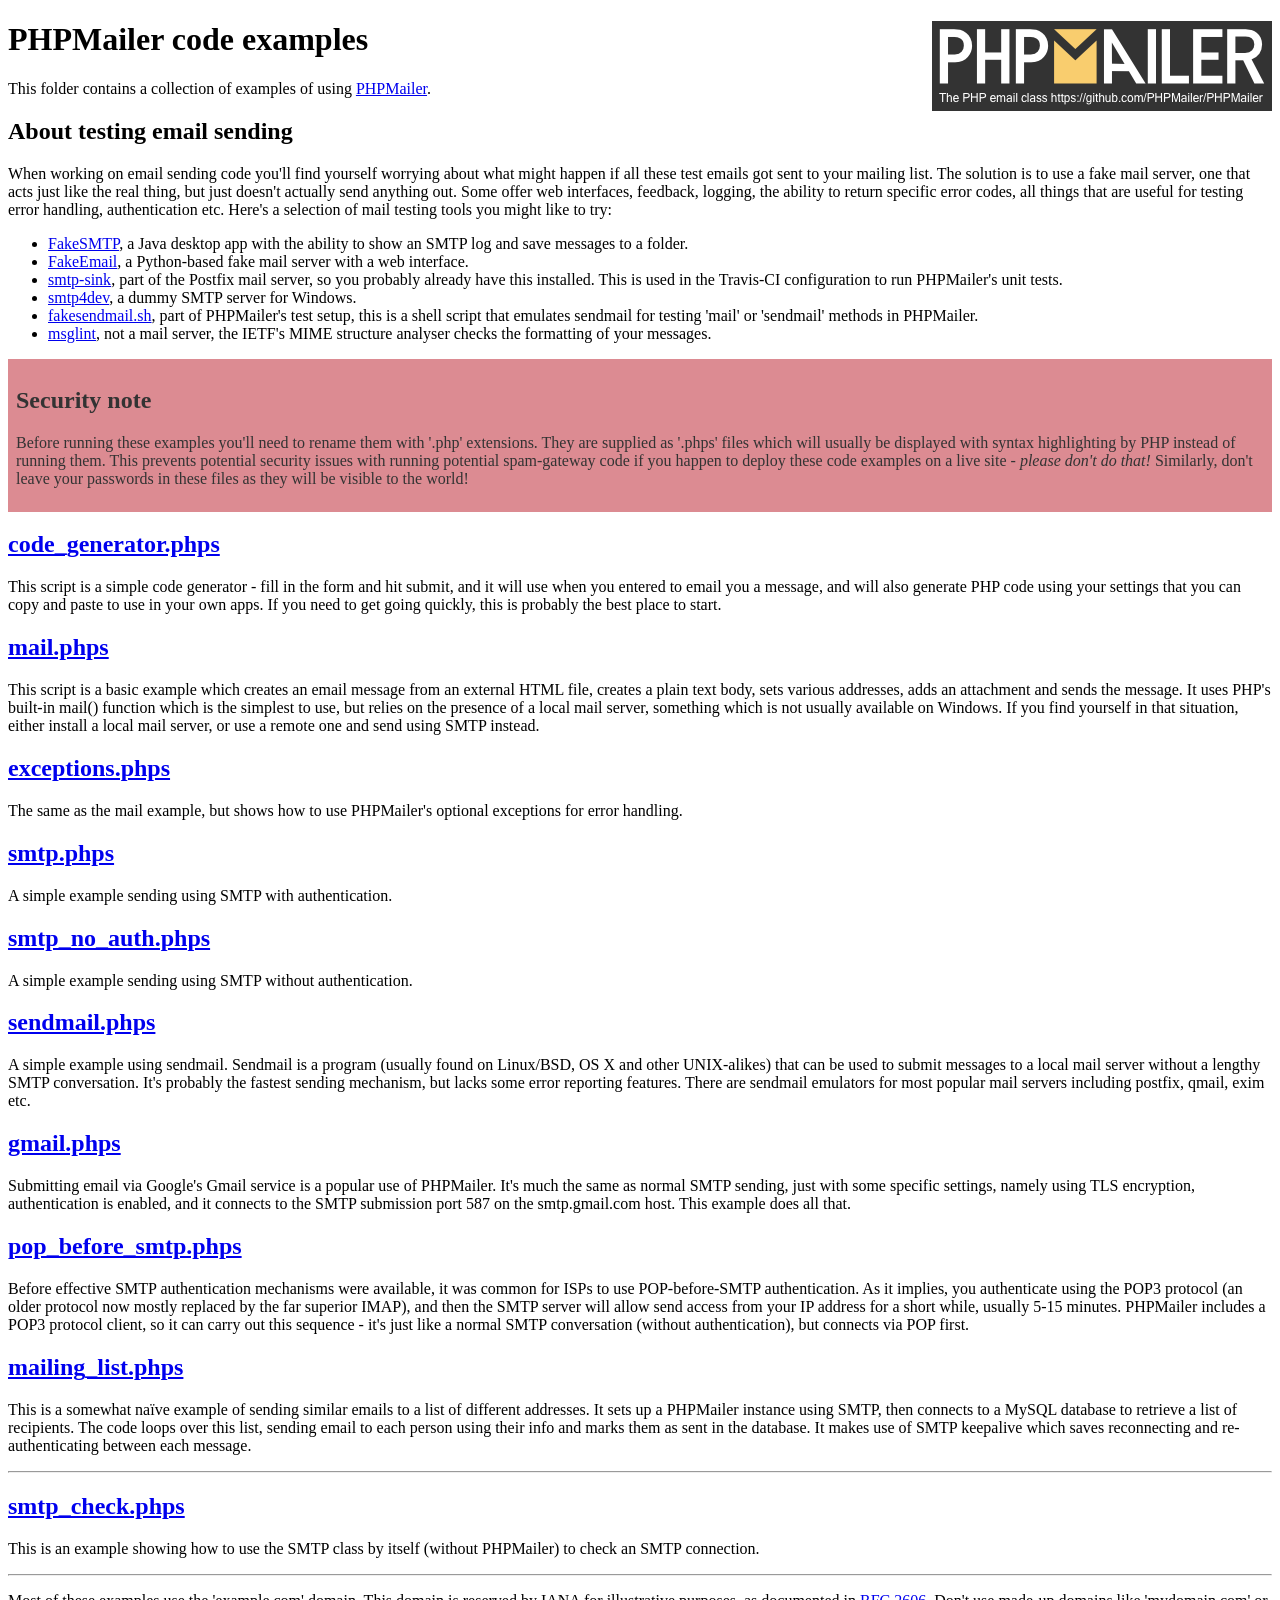
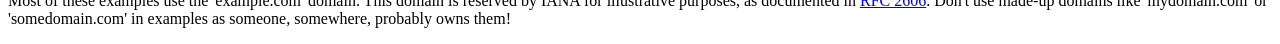
<file: form/php-mailer/examples/index.html>
<!DOCTYPE html>
<html>
<head>
	<meta charset="UTF-8">
	<title>PHPMailer Examples</title>
</head>
<body>
<h1>PHPMailer code examples<a href="https://github.com/PHPMailer/PHPMailer"><img src="images/phpmailer.png" style="float:right; border:0;" alt="PHPMailer logo"></a></h1>
<p>This folder contains a collection of examples of using <a href="https://github.com/PHPMailer/PHPMailer">PHPMailer</a>.</p>
<h2>About testing email sending</h2>
<p>When working on email sending code you'll find yourself worrying about what might happen if all these test emails got sent to your mailing list. The solution is to use a fake mail server, one that acts just like the real thing, but just doesn't actually send anything out. Some offer web interfaces, feedback, logging, the ability to return specific error codes, all things that are useful for testing error handling, authentication etc. Here's a selection of mail testing tools you might like to try:</p>
<ul>
  <li><a href="https://github.com/Nilhcem/FakeSMTP">FakeSMTP</a>, a Java desktop app with the ability to show an SMTP log and save messages to a folder. </li>
  <li><a href="https://github.com/isotoma/FakeEmail">FakeEmail</a>, a Python-based fake mail server with a web interface.</li>
  <li><a href="http://www.postfix.org/smtp-sink.1.html">smtp-sink</a>, part of the Postfix mail server, so you probably already have this installed. This is used in the Travis-CI configuration to run PHPMailer's unit tests.</li>
  <li><a href="http://smtp4dev.codeplex.com">smtp4dev</a>, a dummy SMTP server for Windows.</li>
  <li><a href="https://github.com/PHPMailer/PHPMailer/blob/master/test/fakesendmail.sh">fakesendmail.sh</a>, part of PHPMailer's test setup, this is a shell script that emulates sendmail for testing 'mail' or 'sendmail' methods in PHPMailer.</li>
  <li><a href="http://tools.ietf.org/tools/msglint/">msglint</a>, not a mail server, the IETF's MIME structure analyser checks the formatting of your messages.</li>
</ul>
<div style="padding: 8px; color: #333333; background-color: #dc8b92">
<h2>Security note</h2>
<p>Before running these examples you'll need to rename them with '.php' extensions. They are supplied as '.phps' files which will usually be displayed with syntax highlighting by PHP instead of running them. This prevents potential security issues with running potential spam-gateway code if you happen to deploy these code examples on a live site - <em>please don't do that!</em> Similarly, don't leave your passwords in these files as they will be visible to the world!</p>
</div>
<h2><a href="code_generator.phps">code_generator.phps</a></h2>
<p>This script is a simple code generator - fill in the form and hit submit, and it will use when you entered to email you a message, and will also generate PHP code using your settings that you can copy and paste to use in your own apps. If you need to get going quickly, this is probably the best place to start.</p>
<h2><a href="mail.phps">mail.phps</a></h2>
<p>This script is a basic example which creates an email message from an external HTML file, creates a plain text body, sets various addresses, adds an attachment and sends the message. It uses PHP's built-in mail() function which is the simplest to use, but relies on the presence of a local mail server, something which is not usually available on Windows. If you find yourself in that situation, either install a local mail server, or use a remote one and send using SMTP instead.</p>
<h2><a href="exceptions.phps">exceptions.phps</a></h2>
<p>The same as the mail example, but shows how to use PHPMailer's optional exceptions for error handling.</p>
<h2><a href="smtp.phps">smtp.phps</a></h2>
<p>A simple example sending using SMTP with authentication.</p>
<h2><a href="smtp_no_auth.phps">smtp_no_auth.phps</a></h2>
<p>A simple example sending using SMTP without authentication.</p>
<h2><a href="sendmail.phps">sendmail.phps</a></h2>
<p>A simple example using sendmail. Sendmail is a program (usually found on Linux/BSD, OS X and other UNIX-alikes) that can be used to submit messages to a local mail server without a lengthy SMTP conversation. It's probably the fastest sending mechanism, but lacks some error reporting features. There are sendmail emulators for most popular mail servers including postfix, qmail, exim etc.</p>
<h2><a href="gmail.phps">gmail.phps</a></h2>
<p>Submitting email via Google's Gmail service is a popular use of PHPMailer. It's much the same as normal SMTP sending, just with some specific settings, namely using TLS encryption, authentication is enabled, and it connects to the SMTP submission port 587 on the smtp.gmail.com host. This example does all that.</p>
<h2><a href="pop_before_smtp.phps">pop_before_smtp.phps</a></h2>
<p>Before effective SMTP authentication mechanisms were available, it was common for ISPs to use POP-before-SMTP authentication. As it implies, you authenticate using the POP3 protocol (an older protocol now mostly replaced by the far superior IMAP), and then the SMTP server will allow send access from your IP address for a short while, usually 5-15 minutes. PHPMailer includes a POP3 protocol client, so it can carry out this sequence - it's just like a normal SMTP conversation (without authentication), but connects via POP first.</p>
<h2><a href="mailing_list.phps">mailing_list.phps</a></h2>
<p>This is a somewhat naïve example of sending similar emails to a list of different addresses. It sets up a PHPMailer instance using SMTP, then connects to a MySQL database to retrieve a list of recipients. The code loops over this list, sending email to each person using their info and marks them as sent in the database. It makes use of SMTP keepalive which saves reconnecting and re-authenticating between each message.</p>
<hr>
<h2><a href="smtp_check.phps">smtp_check.phps</a></h2>
<p>This is an example showing how to use the SMTP class by itself (without PHPMailer) to check an SMTP connection.</p>
<hr>
<p>Most of these examples use the 'example.com' domain. This domain is reserved by IANA for illustrative purposes, as documented in <a href="http://tools.ietf.org/html/rfc2606">RFC 2606</a>. Don't use made-up domains like 'mydomain.com' or 'somedomain.com' in examples as someone, somewhere, probably owns them!</p>
</body>
</html>
</file>
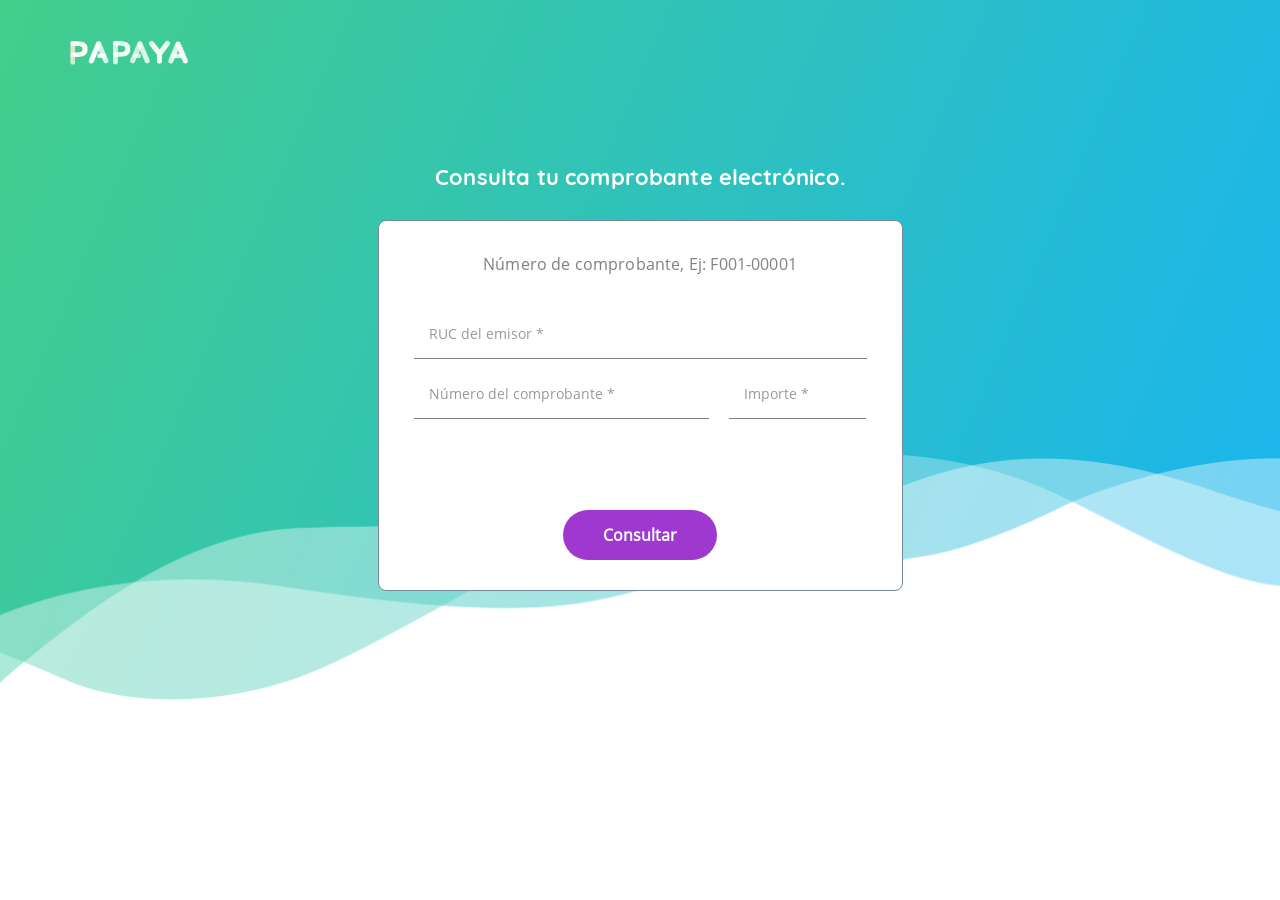
<file: consulta.comprobante.html>
<!DOCTYPE html>
<html lang="zxx" class="js">
	<head>
		<!-- Google tag (GTM-N2HZ8D4H) -->
		<script async src="https://www.googletagmanager.com/gtm.js?id=GTM-N2HZ8D4H"></script>
		<script>
			window.dataLayer = window.dataLayer || [];
			function gtag(){dataLayer.push(arguments);}
			gtag('js', new Date());
		</script>

		<!-- Google Tag Manager -->
		<script>(function(w,d,s,l,i){w[l]=w[l]||[];w[l].push({'gtm.start':
		new Date().getTime(),event:'gtm.js'});var f=d.getElementsByTagName(s)[0],
		j=d.createElement(s),dl=l!='dataLayer'?'&l='+l:'';j.async=true;j.src=
		'https://www.googletagmanager.com/gtm.js?id='+i+dl;f.parentNode.insertBefore(j,f);
		})(window,document,'script','dataLayer','GTM-MK5BK7NT');</script>
		<!-- End Google Tag Manager -->


		<meta charset="utf-8">
		<meta name="viewport" content="width=device-width, initial-scale=1.0">
		<meta name="description" content="Papaya restobar, sistema de gestión de restaurantes, diseñado especialmente para impulsar el crecimiento de negocios gastronómicos como Restaurantes, Pollerias, Cevicherias, Bares, Cafés, Pastelerías, etc. Facturación Electronica">
		<!-- Fav Icon  -->
		<link rel="shortcut icon" href="images/favicon.png">
		<!-- Site Title  -->
		<title>Papaya.com.pe</title>
		<!-- Vendor Bundle CSS -->
		<link rel="stylesheet" href="assets/css/vendor.bundle.css" >
		<!-- Custom styles for this template -->
		<link href="assets/css/style.css?ver=131" rel="stylesheet">
		<link href="assets/css/theme-green-blue.css?ver=131" rel="stylesheet">		
		<script src='https://www.google.com/recaptcha/api.js?render=6LeRWZAUAAAAAHZOZ-Ezg7OUEbPjDa3jJncjU1o5'></script>

		<!-- Google tag (gtag.js) -->
		<script async src="https://www.googletagmanager.com/gtag/js?id=AW-18576801506">
		</script>
		<script>
			window.dataLayer = window.dataLayer || [];
			function gtag() { dataLayer.push(arguments); }
			gtag('js', new Date());

			gtag('config', 'AW-18576801506');
		</script>
		
	</head>
	<body class="overflow-scroll">

		<!-- Google Tag Manager (noscript) -->
<noscript><iframe src="https://www.googletagmanager.com/ns.html?id=GTM-MK5BK7NT"
height="0" width="0" style="display:none;visibility:hidden"></iframe></noscript>
<!-- End Google Tag Manager (noscript) -->
		
		<!-- Start .header-section -->
		<div id="home" class="header-section flex-box-middle section  gradiant-background header-curbed">
		
			<div id="navigation" class="navigation is-transparent" data-spy="affix" data-offset-top="5">
				<nav class="navbar navbar-default">
					<div class="container">
						<!-- Brand and toggle get grouped for better mobile display -->
						<div class="navbar-header">					
							<a class="navbar-brand" href="#">
								<img class="logo logo-light" src="images/logo-white.png" alt="logo" />
								<img class="logo logo-color" src="images/logo.png" alt="logo" />
							</a>
						</div>
					</div><!-- /.container -->
				</nav>
			</div><!-- .navigation -->
			
			<div class="header-content pt-90 pb-60">
				<div class="container">
					<div class="row text-center">
						<div class="col-md-6 col-md-offset-3">
							<div class="header-texts">
								<h3 style="color: white">Consulta tu comprobante electrónico.</h3>									
								<div class="col-md-12">
									<div class="contact-info xBorde-conentent white-bg text-center">
										<p style="color: grey">Número de comprobante, Ej: F001-00001</p>
										<form id="contact-form">											
											<div class="form-group row">
												<div class="form-field gutter-10 form-m-bttm">
													<input name="ruc_establecimiento" id="ruc_establecimiento" type="text" placeholder="RUC del emisor *" class="form-control txt-comprobante required" required>
												</div>												
												<!-- <div class="form-field gutter-10 form-m-bttm">
													<input name="num_documento" id="num_documento" type="text" placeholder="RUC del receptor*" class="form-control txt-comprobante required"
													 required>
												</div> -->
											</div>
											
											<div class="form-group row">
												<div class="form-field col-sm-8 gutter-10">
													<input name="num_comprobante" id="num_comprobante" type="text" onChange="conMayusculas(this)" placeholder="Número del comprobante *" class="form-control txt-comprobante required" required>
												</div>
												<div class="form-field col-sm-4 gutter-10">
													<input name="importe" id="importe" type="text" onblur="xRetornaMoneda(this)" placeholder="Importe *" class="form-control txt-comprobante required" required>
												</div>
											</div>
											<br>
											<input type="hidden" id="g-recaptcha-response" name="g-recaptcha-response" /><br>
											<div id="_btn_send">
												<span class="xInvisible text-danger" id="txt_res"></span><br>
												<button type="submit" class="button solid-btn sb-h" id="btn_consultar">Consultar</button>
											</div>			
											
											<div id="_btn_res"></div>
											<!-- <button onclick="consultar()" class="button solid-btn sb-h" id="btn_consultar">Consultar</button> -->
										</form>										
									</div>
								</div>

							</div>							
						</div>
						<!-- .col -->
					</div><!-- .row -->					
				</div><!-- .container -->
			</div><!-- .header-content -->
		</div><!-- .header-section -->
		
		
		<!-- Start .about-section  -->
		
		

		
		<!-- Preloader !remove please if you do not want -->
		<div id="preloader"><div id="status">&nbsp;</div></div> 
		<!-- Preloader End -->

		<!-- JavaScript
		================================================== -->
		<!-- Placed at the end of the document so the pages load faster -->
		
		<script src="assets/js/jquery.bundle.js"></script>
		<script src="assets/js/script.js"></script>
		<script src="assets/js/comprobante.service.js"></script>
		
	</body>
</html>
</file>
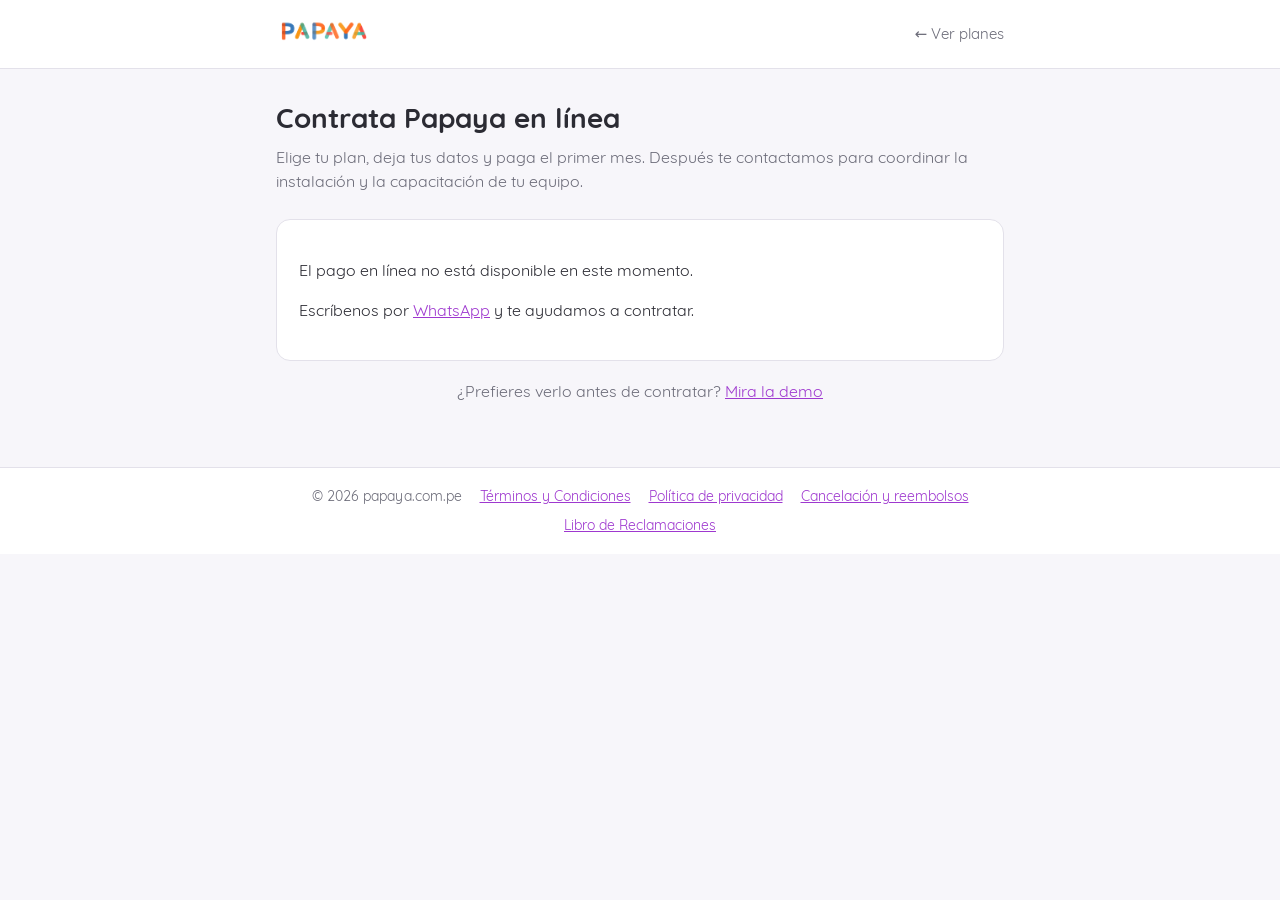
<file: contratar.html>
<!DOCTYPE html>
<html lang="es">
	<head>
		<!-- Google tag (GTM-N2HZ8D4H) -->
		<script async src="https://www.googletagmanager.com/gtm.js?id=GTM-N2HZ8D4H"></script>
		<script>
			window.dataLayer = window.dataLayer || [];
			function gtag(){dataLayer.push(arguments);}
			gtag('js', new Date());
		</script>
		<script async src="https://www.googletagmanager.com/gtag/js?id=AW-18576801506"></script>
		<script>gtag('config', 'AW-18576801506');</script>
		<meta charset="utf-8">
		<meta name="viewport" content="width=device-width, initial-scale=1.0">
		<meta name="description" content="Contrata Papaya restobar en línea: elige tu plan, deja tus datos y paga el primer mes con tarjeta o Yape.">
		<link rel="icon" href="/images/favicons/favicon.ico">
		<link rel="canonical" href="https://papaya.com.pe/contratar.html">
		<title>Contratar Papaya | Papaya.com.pe</title>
		<style>
			@font-face { font-family: 'Quicksand'; src: url('assets/fonts/Quicksand-Regular.woff2') format('woff2'); font-weight: 400; font-display: swap; }
			@font-face { font-family: 'Quicksand'; src: url('assets/fonts/Quicksand-Bold.woff2') format('woff2'); font-weight: 700; font-display: swap; }
			:root { --morado: #9E38CF; --verde: #43CE8B; --texto: #2b2b33; --suave: #6b6b78; --borde: #e3e1ea; --fondo: #f7f6fa; --error: #c62828; }
			* { box-sizing: border-box; }
			body { margin: 0; font-family: 'Quicksand', system-ui, sans-serif; color: var(--texto); background: var(--fondo); line-height: 1.5; }
			header { background: #fff; border-bottom: 1px solid var(--borde); }
			header .barra { max-width: 760px; margin: 0 auto; padding: 14px 16px; display: flex; align-items: center; justify-content: space-between; gap: 12px; }
			header img { height: 34px; }
			header a.volver { color: var(--suave); text-decoration: none; font-size: 15px; }
			main { max-width: 760px; margin: 0 auto; padding: 28px 16px 48px; }
			h1 { font-size: 28px; margin: 0 0 6px; }
			h2 { font-size: 19px; margin: 0 0 14px; }
			.intro { color: var(--suave); margin: 0 0 26px; }
			.caja { background: #fff; border: 1px solid var(--borde); border-radius: 14px; padding: 22px; margin-bottom: 18px; }
			.planes { display: grid; grid-template-columns: repeat(auto-fit, minmax(190px, 1fr)); gap: 12px; }
			.plan { position: relative; display: block; border: 2px solid var(--borde); border-radius: 12px; padding: 14px 16px; cursor: pointer; }
			.plan input { position: absolute; opacity: 0; }
			.plan:has(input:checked) { border-color: var(--morado); background: #faf5fd; }
			.plan:has(input:focus-visible) { outline: 3px solid #c99be3; outline-offset: 2px; }
			.plan b { display: block; font-size: 17px; }
			.plan span { color: var(--suave); }
			.plan .precio { color: var(--texto); font-size: 22px; font-weight: 700; }
			.campos { display: grid; grid-template-columns: 1fr 1fr; gap: 14px; }
			.campos .ancho { grid-column: 1 / -1; }
			label { display: block; font-weight: 700; font-size: 15px; }
			input[type=text], input[type=email], input[type=tel] { display: block; width: 100%; margin-top: 5px; padding: 11px 12px; font: inherit; font-weight: 400; border: 1px solid #cfccd9; border-radius: 9px; background: #fff; }
			input:focus { outline: 2px solid var(--morado); outline-offset: 0; border-color: var(--morado); }
			.check { display: flex; gap: 8px; align-items: flex-start; font-weight: 400; margin-top: 16px; }
			.check input { margin-top: 4px; }
			a { color: var(--morado); }
			.resumen { display: flex; justify-content: space-between; align-items: baseline; gap: 12px; border-top: 1px solid var(--borde); padding-top: 14px; margin-top: 4px; }
			.resumen .total { font-size: 26px; font-weight: 700; }
			.nota { color: var(--suave); font-size: 14px; margin: 8px 0 0; }
			button.pagar { display: block; width: 100%; margin-top: 18px; padding: 15px; font: inherit; font-size: 18px; font-weight: 700; color: #fff; background: var(--morado); border: 0; border-radius: 10px; cursor: pointer; }
			button.pagar:hover { background: #8a2fb6; }
			button.pagar:disabled { background: #b9a6c4; cursor: wait; }
			.mensaje { padding: 12px 14px; border-radius: 9px; margin: 14px 0 0; }
			.mensaje.error { background: #fdecec; color: var(--error); }
			.mensaje.aviso { background: #fff6e0; color: #7a5300; }
			.exito { text-align: center; }
			.exito .icono { width: 64px; height: 64px; margin: 0 auto 10px; border-radius: 50%; background: var(--verde); color: #fff; font-size: 36px; line-height: 64px; }
			.medios { color: var(--suave); font-size: 14px; text-align: center; margin: 10px 0 0; }
			.demo { text-align: center; color: var(--suave); }
			footer { border-top: 1px solid var(--borde); background: #fff; }
			footer ul { max-width: 760px; margin: 0 auto; padding: 18px 16px; list-style: none; display: flex; flex-wrap: wrap; gap: 8px 18px; justify-content: center; font-size: 14px; color: var(--suave); }
			[hidden] { display: none !important; }
			@media (max-width: 560px) { .campos { grid-template-columns: 1fr; } h1 { font-size: 24px; } }
		</style>
	</head>
	<body>
		<header>
			<div class="barra">
				<a href="./"><img src="images/logo.png" alt="Papaya restobar"></a>
				<a class="volver" href="./#pricing">← Ver planes</a>
			</div>
		</header>

		<main>
			<h1>Contrata Papaya en línea</h1>
			<p class="intro">Elige tu plan, deja tus datos y paga el primer mes. Después te contactamos para coordinar la instalación y la capacitación de tu equipo.</p>

			<p id="cargando" class="caja">Cargando planes…</p>
			<div id="no-disponible" class="caja" hidden>
				<p>El pago en línea no está disponible en este momento.</p>
				<p>Escríbenos por <a href="https://wa.me/51924997492?text=Hola%2C%20quiero%20contratar%20Papaya">WhatsApp</a> y te ayudamos a contratar.</p>
			</div>

			<form id="formulario" novalidate hidden>
				<section class="caja">
					<h2>1. Elige tu plan</h2>
					<div id="planes" class="planes" role="radiogroup" aria-label="Plan"></div>
					<p class="nota">Pago mensual. Incluye soporte y actualizaciones. Mira lo que incluye cada plan en la <a href="./#pricing">tabla de planes</a>.</p>
				</section>

				<section class="caja">
					<h2>2. Tus datos</h2>
					<div class="campos">
						<label>RUC del negocio <input type="text" name="ruc" inputmode="numeric" maxlength="11" autocomplete="off" required pattern="(10|15|17|20)\d{9}"></label>
						<label>Razón social <input type="text" name="razonSocial" maxlength="150" autocomplete="organization" required></label>
						<label class="ancho">Tu nombre <input type="text" name="contacto" maxlength="100" autocomplete="name" required></label>
						<label>Correo (te llega el comprobante) <input type="email" name="email" maxlength="120" autocomplete="email" required></label>
						<label>Celular <input type="tel" name="telefono" maxlength="20" autocomplete="tel" required></label>
					</div>
					<label class="check"><input type="checkbox" name="acepta" required> <span>Acepto los <a href="./terminos-condiciones.html" target="_blank">Términos y Condiciones</a>, la <a href="./privacidad.html" target="_blank">Política de Privacidad</a> y la <a href="./politica-reembolso.html" target="_blank">Política de cancelación y reembolsos</a>.</span></label>
				</section>

				<section class="caja">
					<h2>3. Paga el primer mes</h2>
					<div class="resumen">
						<span id="resumen-plan">Plan</span>
						<span class="total" id="resumen-total">S/ 0.00</span>
					</div>
					<p class="nota">Desde el segundo mes pagas mensualmente con el enlace de pago que te enviamos. <a href="./politica-reembolso.html" target="_blank">Ver política de cancelación y reembolsos</a>.</p>
					<button class="pagar" id="pagar" type="submit">Pagar</button>
					<p class="medios">Tarjeta de crédito o débito y Yape · Pago seguro con Culqi</p>
					<p id="mensaje" class="mensaje" role="alert" hidden></p>
				</section>
			</form>

			<section id="exito" class="caja exito" hidden aria-live="polite">
				<div class="icono" aria-hidden="true">✓</div>
				<h2>¡Pago recibido!</h2>
				<p>Gracias por elegir Papaya. Te contactaremos al celular que dejaste para coordinar la instalación.</p>
				<p class="nota" id="exito-ref"></p>
			</section>

			<p class="demo">¿Prefieres verlo antes de contratar? <a href="https://demo.papaya.com.pe/demo">Mira la demo</a></p>
		</main>

		<footer>
			<ul>
				<li>© <span id="anio">2026</span> papaya.com.pe</li>
				<li><a href="./terminos-condiciones.html">Términos y Condiciones</a></li>
				<li><a href="./privacidad.html">Política de privacidad</a></li>
				<li><a href="./politica-reembolso.html">Cancelación y reembolsos</a></li>
				<li><a href="./libro-reclamaciones.html">Libro de Reclamaciones</a></li>
			</ul>
		</footer>

		<script>
			// Contratación en línea: form/contratar.php da los planes y cobra con la llave SECRETA de Culqi;
			// aquí solo el checkout de Culqi, que entrega un token de la tarjeta/Yape (los datos de la tarjeta no pasan por nosotros).
			// Con la consola en producción se puede usar su API (mismo contrato): 'https://pacman-consola.papaya.com.pe/api/contratar'.
			(function () {
				var API = 'form/contratar.php';
				var YAPE_MAX = 200000; // céntimos: límite de Culqi para Yape

				var $ = function (id) { return document.getElementById(id); };
				var form = $('formulario');
				var boton = $('pagar');
				var planes = [];
				var llave = '';
				var deviceId = '';
				var token = '';
				var idsolicitud = null;
				var datos = null;
				var checkout = null;
				$('anio').textContent = new Date().getFullYear();

				var soles = function (c) { return 'S/ ' + (c / 100).toFixed(2); };
				var normal = function (t) { return String(t || '').normalize('NFD').replace(/[̀-ͯ]/g, '').toLowerCase(); };
				var planElegido = function () {
					var r = form.querySelector('input[name=idplan]:checked');
					return r ? planes.find(function (p) { return String(p.idplan) === r.value; }) : null;
				};

				function avisar(texto, tipo) {
					var m = $('mensaje');
					m.textContent = texto || '';
					m.className = 'mensaje ' + (tipo || 'error');
					m.hidden = !texto;
				}
				function ocupado(si) {
					boton.disabled = si;
					var p = planElegido();
					boton.textContent = si ? 'Procesando…' : 'Pagar ' + (p ? soles(p.monto) : '');
				}
				function cargar(src) {
					return new Promise(function (ok, mal) {
						var s = document.createElement('script');
						s.src = src;
						s.onload = ok;
						s.onerror = mal;
						document.head.appendChild(s);
					});
				}
				function noDisponible() {
					$('cargando').hidden = true;
					form.hidden = true;
					$('no-disponible').hidden = false;
				}

				function pintarPlanes() {
					var pedido = normal(new URLSearchParams(location.search).get('plan'));
					var elegido = planes.find(function (p) { return pedido && normal(p.nombre).indexOf(pedido) >= 0; }) || planes[0];
					$('planes').innerHTML = '';
					planes.forEach(function (p) {
						var l = document.createElement('label');
						l.className = 'plan';
						var i = document.createElement('input');
						i.type = 'radio';
						i.name = 'idplan';
						i.value = p.idplan;
						i.checked = p === elegido;
						var b = document.createElement('b');
						b.textContent = p.nombre;
						var precio = document.createElement('span');
						precio.innerHTML = '<span class="precio"></span> / mes';
						precio.querySelector('.precio').textContent = soles(p.monto);
						l.append(i, b, precio);
						$('planes').appendChild(l);
					});
					resumir();
				}
				function resumir() {
					var p = planElegido();
					if (!p) return;
					$('resumen-plan').textContent = p.nombre + ' · primer mes';
					$('resumen-total').textContent = soles(p.monto);
					ocupado(false);
				}

				function enviar(cuerpo) {
					ocupado(true);
					avisar('');
					return fetch(API, { method: 'POST', headers: { 'Content-Type': 'application/json' }, body: JSON.stringify(cuerpo) })
						.then(function (r) { return r.json(); })
						.catch(function () { return { resultado: 'error', mensaje: 'No pudimos confirmar el pago. No vuelvas a pagar: te escribiremos al correo que dejaste.' }; })
						.then(function (r) {
							if (r.resultado === 'pagado') {
								var pagado = planElegido();
								if (window.gtag) gtag('event', 'conversion', { send_to: 'AW-18576801506/RHMlCIGQ9LgdEOL9jZpF', value: pagado ? pagado.monto / 100 : 0, currency: 'PEN', transaction_id: String(r.idsolicitud) });
								form.hidden = true;
								$('exito').hidden = false;
								$('exito-ref').textContent = 'N.° de solicitud: ' + r.idsolicitud;
								$('exito').scrollIntoView({ behavior: 'smooth' });
								return;
							}
							if (r.resultado === 'requiere_accion' && !cuerpo.auth3ds) {
								// El banco pide autenticar (3DS): modal de Culqi; el resultado llega por postMessage.
								idsolicitud = r.idsolicitud;
								var p = planElegido();
								window.Culqi3DS.settings = { charge: { totalAmount: p.monto, returnUrl: location.href, currency: 'PEN' }, card: { email: datos.email } };
								window.Culqi3DS.initAuthentication(token);
								return;
							}
							idsolicitud = null;
							ocupado(false);
							avisar(r.mensaje || 'No se pudo procesar el pago. Intenta de nuevo.', r.resultado === 'rechazado' ? 'aviso' : 'error');
						});
				}

				window.addEventListener('message', function (ev) {
					if (ev.origin !== location.origin || !ev.data || !idsolicitud) return;
					if (ev.data.parameters3DS) enviar({ tokenId: token, idsolicitud: idsolicitud, auth3ds: ev.data.parameters3DS, deviceId: deviceId || undefined });
					else if (ev.data.error) {
						idsolicitud = null;
						ocupado(false);
						avisar('No se pudo verificar la tarjeta con tu banco. Prueba de nuevo o con otra tarjeta.', 'aviso');
					}
				});

				form.addEventListener('change', function (e) { if (e.target.name === 'idplan') resumir(); });
				form.addEventListener('submit', function (e) {
					e.preventDefault();
					avisar('');
					if (!form.checkValidity()) {
						var malo = form.querySelector(':invalid');
						var etiqueta = malo.closest('label');
						avisar(malo.name === 'acepta' ? 'Debes aceptar los Términos y Condiciones.' : 'Revisa: ' + (etiqueta ? etiqueta.firstChild.textContent.trim() : 'los datos'));
						malo.focus();
						return;
					}
					if (!window.CulqiCheckout) return avisar('No se pudo cargar el formulario de pago. Recarga la página.');
					var p = planElegido();
					var f = new FormData(form);
					datos = {
						idplan: p.idplan,
						ruc: String(f.get('ruc')).trim(),
						razonSocial: String(f.get('razonSocial')).trim(),
						contacto: String(f.get('contacto')).trim(),
						email: String(f.get('email')).trim(),
						telefono: String(f.get('telefono')).trim(),
						acepta: true,
						montoVisto: p.monto
					};
					window.Culqi3DS && window.Culqi3DS.reset && window.Culqi3DS.reset();
					var medios = { yape: p.monto <= YAPE_MAX, tarjeta: true };
					checkout = new window.CulqiCheckout(llave, {
						settings: { title: 'Papaya', currency: 'PEN', amount: p.monto },
						client: { email: datos.email },
						options: { lang: 'auto', installments: false, modal: true, paymentMethods: medios, paymentMethodsSort: Object.keys(medios) },
						appearance: { theme: 'default', menuType: 'sidebar', hiddenCulqiLogo: false, hiddenBanner: false }
					});
					checkout.culqi = function () {
						if (checkout.token && checkout.token.id) {
							token = checkout.token.id;
							checkout.close();
							enviar(Object.assign({ tokenId: token, deviceId: deviceId || undefined }, datos));
						} else if (checkout.error) {
							avisar(checkout.error.user_message || checkout.error.merchant_message || 'No se pudo procesar el pago.', 'aviso');
						}
					};
					checkout.open();
				});

				fetch(API, { headers: { Accept: 'application/json' } })
					.then(function (r) { return r.json(); })
					.then(function (r) {
						if (!r.disponible || !r.planes || !r.planes.length) return noDisponible();
						planes = r.planes;
						llave = r.llavePublica;
						pintarPlanes();
						$('cargando').hidden = true;
						form.hidden = false;
						return cargar('https://js.culqi.com/checkout-js')
							.then(function () { return cargar('https://3ds.culqi.com'); })
							.then(function () {
								var c = window.Culqi3DS;
								c.publicKey = llave;
								c.options = { showModal: true, showLoading: true, showIcon: true, style: { btnColor: '#9E38CF', btnTextColor: '#FFFFFF' } };
								return c.generateDevice().then(function (d) { deviceId = d || ''; }).catch(function () {});
							})
							.catch(function () { avisar('No se pudo cargar el formulario de pago. Revisa tu conexión y recarga la página.'); });
					})
					.catch(noDisponible);
			})();
		</script>
	</body>
</html>
</file>
<file: assets/css/theme-green-blue.css>
/*!
Template :	AppsLand @by Softnio
Preset   :	Green Blue
Version	 :	1.3.1
Updated	 :	10.22.2018
*/
.active .steps h4,
.heading span,
.box-icon .fa,
.box-icon .ti,
.video-play,
.video-play:hover,
.video-play:focus,
.owl-theme .owl-nav [class*=owl-],
.single-features .ti,
.single-features .fa,
.contact-form h3,
.contact-info h6 .fa,
.footer-navigation li a:hover,
.social-list li a:hover,
.owl-theme .owl-nav [class*="owl-"]:hover,
.footer-links li a:hover{
	color:#43CE8B;
}

.pricing-bottom .ti-check{
	color:#00d578;
}

.pricing-bottom .ti-close{
	color:#de0000;
}

.owl-theme .owl-dots .owl-dot span:after,
.affix .navbar-default .navbar-toggle, 
.affix .navbar-default .navbar-toggle,
.navbar-default .navbar-toggle:hover, 
.navbar-default .navbar-toggle:focus {
	border-color:#43CE8B;
}
.primary-bg{
	background: #43CE8B;
}
.secondary-bg{
	background: #8CCC86;
}
.owl-theme .owl-dots .owl-dot.active span, 
.owl-theme .owl-dots .owl-dot:hover span,
.affix .navbar-default .navbar-toggle, 
.affix .navbar-default .navbar-toggle,
.navbar-default .navbar-toggle:hover, 
.navbar-default .navbar-toggle:focus {
	background: #43CE8B;
}
.button{
	background: #9E38CF;
}
.button:hover {
	background: #43CE8B;
}
.header-texts .button{
	background: #9E38CF;
	color: #fff;
}
.header-texts .button:hover {
	background: #fff;
	color: #9E38CF;
}
.button.button-transparent{
	background:transparent;
}
.button.button-transparent:hover{
	background: #fff;
	color: #9E38CF;
	border-color: #fff;
}

.navbar-default .navbar-nav > li > a.button,
.navbar-default .navbar-nav > li > a.button:focus{
	border:2px solid #9E38CF;
	background: #9E38CF;
}
.navbar-default .navbar-nav > li > a.button:hover{
	color: #9E38CF;
}
.affix .navbar-default .navbar-nav > li > a.button:hover,
.affix .navbar-default .navbar-nav > li.active > a.button,
.affix .navbar-default .navbar-nav > li.active > a.button:focus{
	color: #9E38CF;
	border-color: #9E38CF;
}

.gradiant-background,
.bg-gradiant.mfp-bg,
.box-icon,
.team-member .team-photo:after{
	background-image: -o-linear-gradient(157deg, #19B4F2 0%, #43CE8B 100%);
	background-image: linear-gradient(293deg, #19B4F2 0%, #43CE8B 100%);
}
.meta-heading{
	color: #00deec;
	margin-bottom: 5px;
}
.feature-col .icon{
	background: #effeff;
	color: #00deec;
}
.button.alt{
	background: #fff;
	color: #43CE8B;
}
.button.alt:hover{
	background: #43CE8B;
	color: #fff;
}
.button.light{
	background: #e5f7f8;
	color: #00deec;
}
.button.light:hover{
	background:#00deec; 
	color: #fff;
}
.bg-circle .small, .bg-circle .big{
	background: #dff9fe;
}
.bg-circle .big:before{
	background-image: -o-linear-gradient(157deg, #fff 0%, #24e3ef 100%);
	background-image: linear-gradient(157deg, #fff 0%, #24e3ef 100%);
}
.bg-circle .big:after{
	background-image: -o-linear-gradient(157deg, #fff 0%, #80ffc8 100%);
	background-image: linear-gradient(157deg, #fff 0%, #80ffc8 100%);
}
 .pricing-box.alt h5{
 	color: #00deec;
 }

@media only screen and (max-width: 991px) {
	.navbar-default .in .navbar-nav > li > a:hover,
	.navbar-default .in .navbar-nav > li > a:focus,
	.affix .navbar-default .navbar-nav > li > a:hover,
	.affix .navbar-default .navbar-nav > li > a:focus,
	.affix .navbar-default .navbar-nav > .active > a, 
	.affix .navbar-default .navbar-nav > .active > a:hover, 
	.affix .navbar-default .navbar-nav > .active > a:focus {
		background:#43CE8B;
	}

}
</file>
